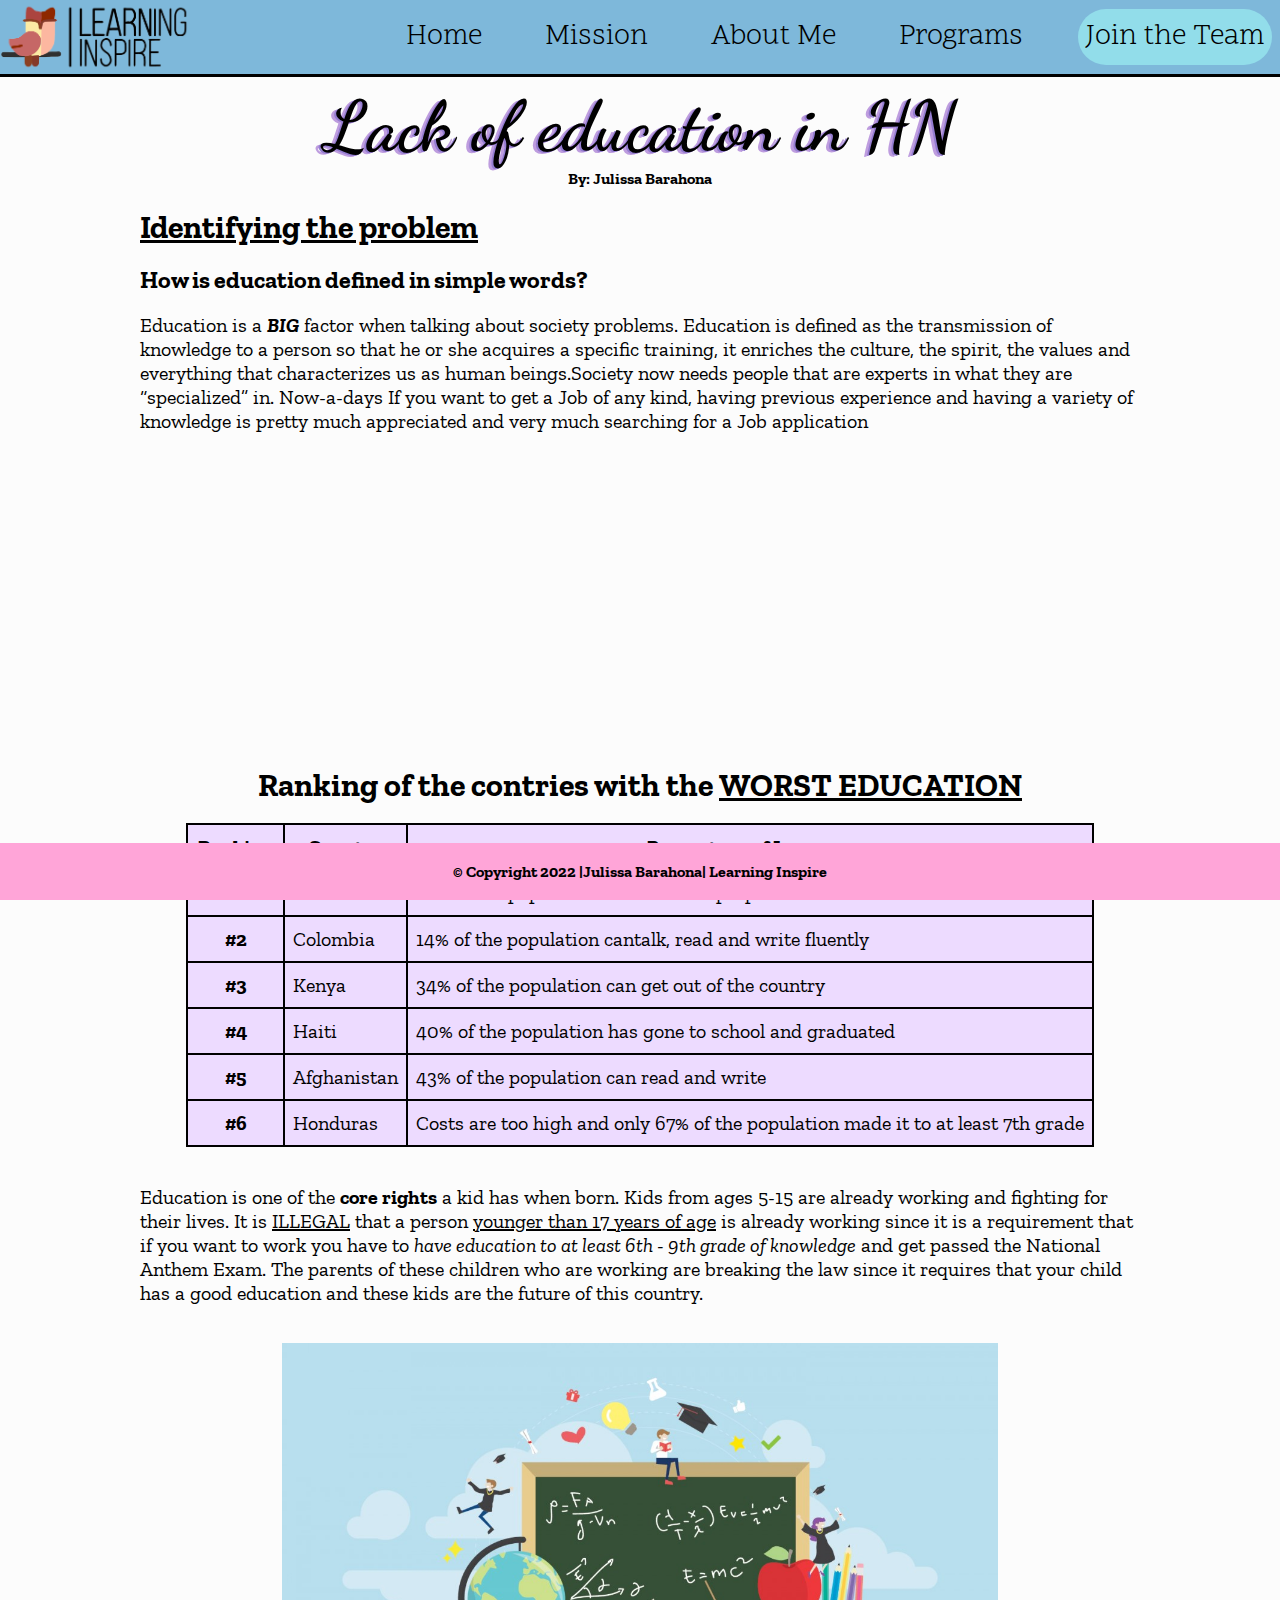
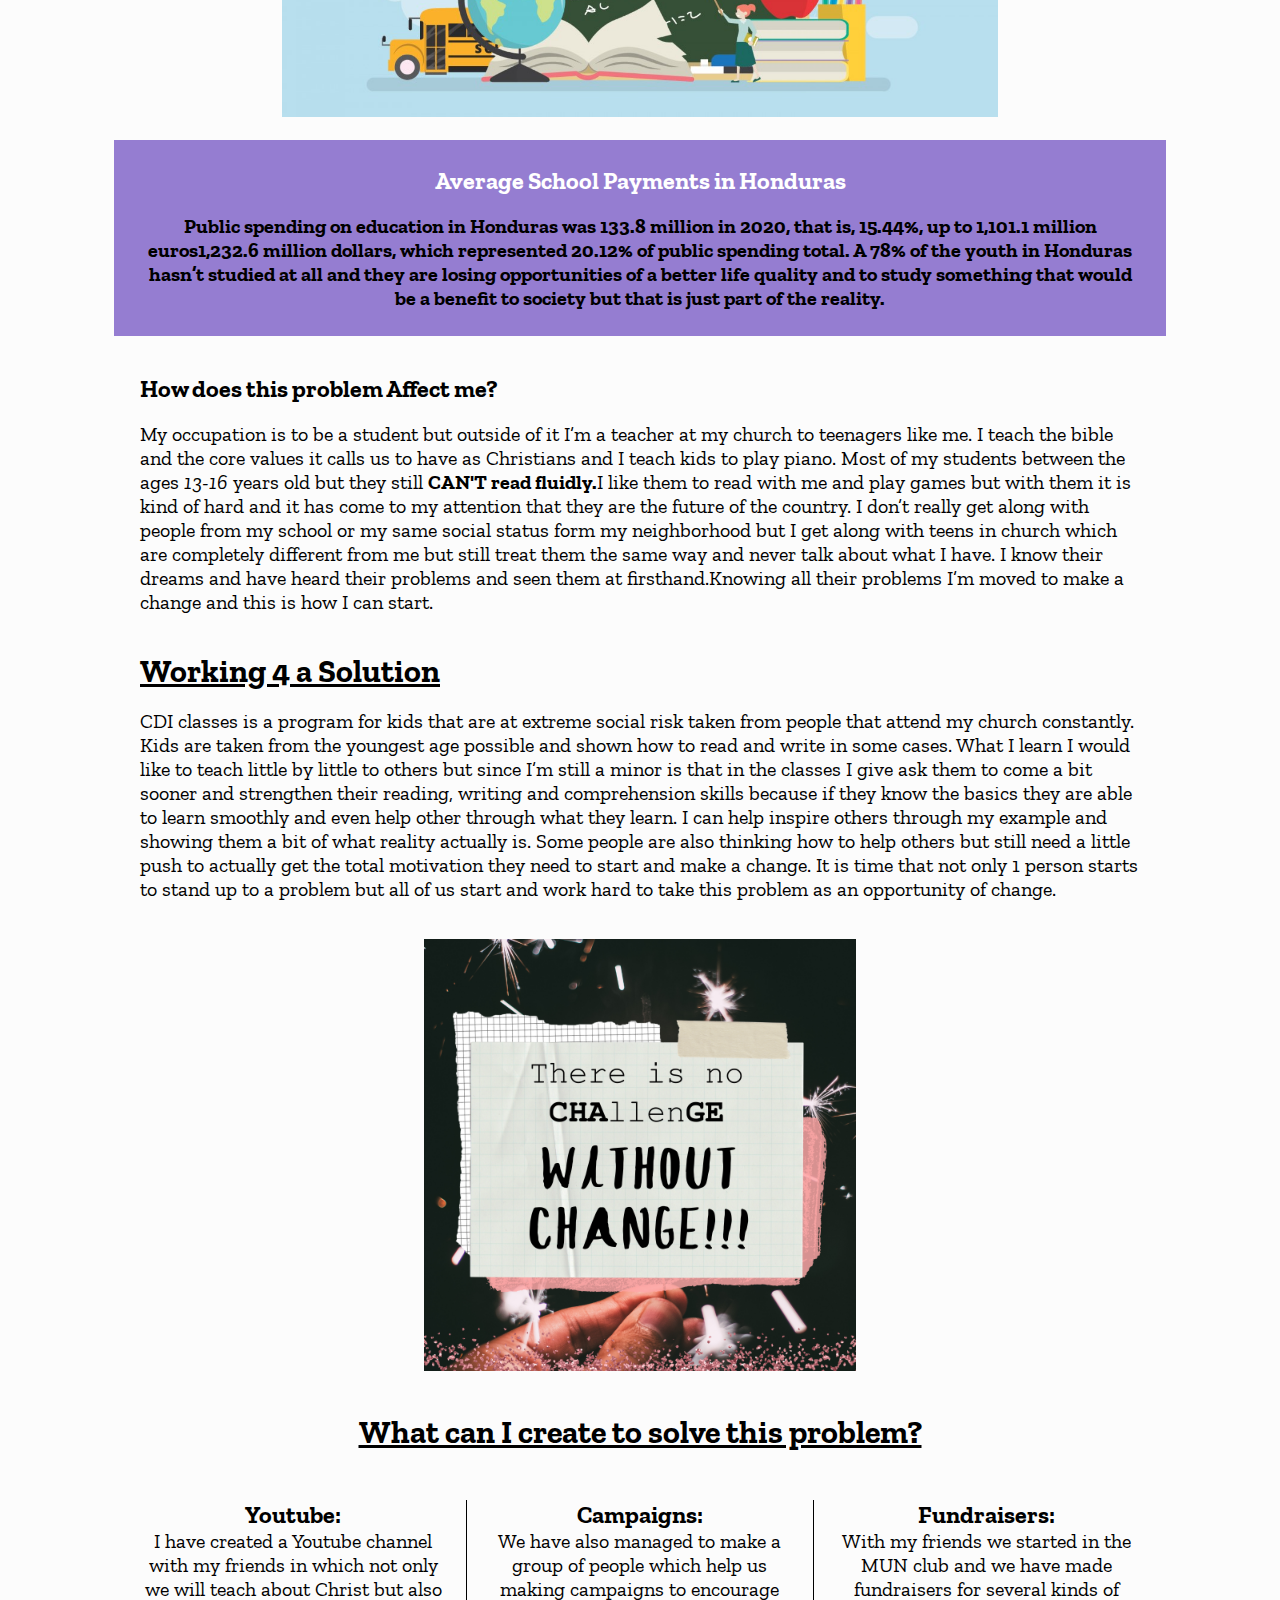
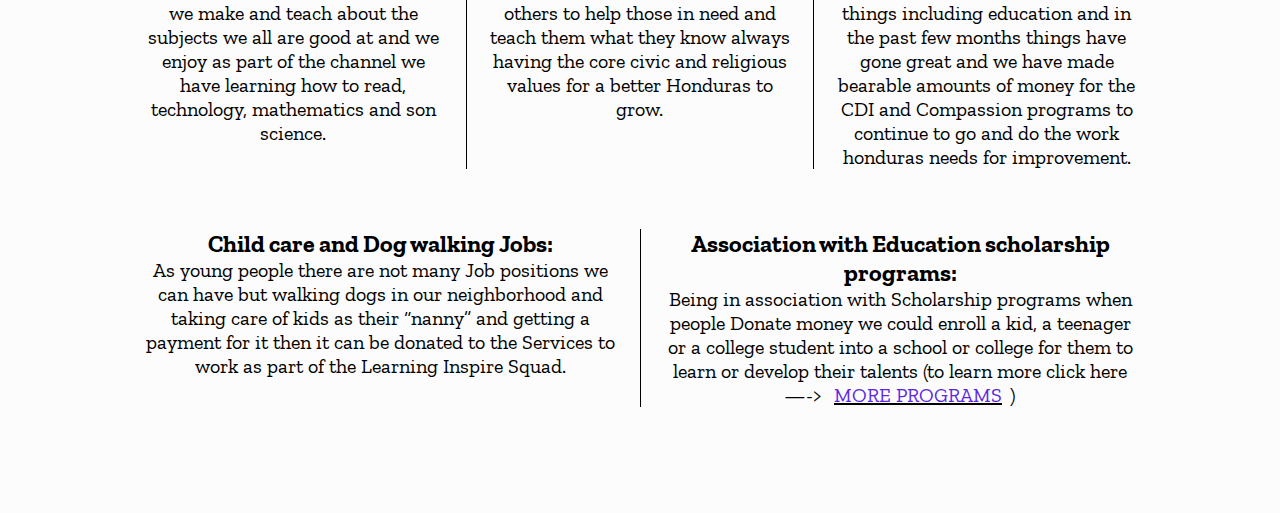
<file: index.html>
<!DOCTYPE html>
<html>

<head>
  <title>Lack of Education</title>
  <link href="style.css" rel="stylesheet" type="text/css" />
</head>

<body>
 <nav>
    <div class="container">
    <img class="logo" src="logo.png">
    <div class="menu">
      <a href="index.html" class="is-active">Home</a>
    <a href ="Mission.html">Mission</a>
    <a href ="Juli.html">About Me</a>
     <a href ="other.html">Programs</a>  
      <a class="cta" href="join.html" <button>Join the Team</button></a>
      </div>
</div>
</nav>  
<div class="titulo">
<h1 class="titulos">Lack of education in HN</h1>
 <center> <h4>By: Julissa Barahona</h4></center>
</div>
  <div class="contenido">
  <h2><u>Identifying the problem</u></h2>
    <br>

  <h3>How is education defined in simple words?</h3>
    <br>
<p> Education is a <i><b>BIG</b></i> factor when talking about society problems. Education is defined as the transmission of knowledge to a person so that he or she acquires a specific training, it enriches the culture, the spirit, the values and everything that characterizes us as human beings.Society now needs people that are experts in what they are “specialized” in. Now-a-days If you want to get a Job of any kind, having previous experience and having a variety of knowledge is pretty much appreciated and very much searching for a Job application </p> 
    <br>
    <br>
  </div>
  <iframe width="460" height="257" src="https://www.youtube.com/embed/HndV87XpkWg" title="YouTube video player" frameborder="0" allow="accelerometer; autoplay; clipboard-write; encrypted-media; gyroscope; picture-in-picture" allowfullscreen></iframe>
    <br>
  <br> 
  <div class="spark ranks">
  <h2>Ranking of the contries with the <u><b>WORST EDUCATION</b></u></h2> <br>
</div>
<div class="table counties">
    <table border="1"> 
      <tr>
        <th>Ranking</th>
        <th>Country</th>
        <th>Percentage of Learners</th>
      </tr>
<tr>
  <th>#1</th>
  <td>Somalia</td>
  <td>10% of the population has received proper education</td>
</tr>
<tr>
  <th>#2</th>
  <td>Colombia</td>
  <td>14% of the population cantalk, read and write fluently</td>
</tr>
<tr>
  <th>#3</th>
  <td>Kenya</td>
  <td> 34% of the population can get out of the country</td>
</tr>
<tr>
<th>#4</th>
  <td>Haiti</td>
  <td>40% of the population has gone to school and graduated</td>
</tr>
<tr>
  <th>#5</th>
  <td>Afghanistan</td>
  <td>43% of the population can read and write</td>
</tr>
<tr>
  <th>#6</th>
  <td>Honduras</td>
  <td>Costs are too high and only 67% of the population made it to at least 7th grade</td>
</tr>
    </table> </div> <br> <br>

  <p>Education is one of the <b>core rights</b> a kid has when born. Kids from ages 5-15 are already working and fighting for their lives. It is <u>ILLEGAL</u> that a person <u>younger than 17 years of age</u> is already working since it is a requirement that if you want to work you have to <em>have education to at least 6th - 9th grade of knowledge</em> and get passed the National Anthem Exam. The parents of these children who are working are breaking the law since it requires that your child has a good education and these kids are the future of this country. </p> <br> <br>
   
    <center><img class="edu" src="Education.jpg"></center><br>
<div class="mark">
 <h3 class="h3s">Average School Payments in Honduras</h3>
    <br>
  <strong>
  <p> Public spending on education in Honduras was 133.8 million in 2020, that is, 15.44%, up to 1,101.1 million euros1,232.6 million dollars, which represented 20.12% of public spending total. A 78% of the youth in Honduras hasn’t studied at all and they are losing opportunities of a better life quality and to study something that would be a benefit to society but that is just part of the reality.
  </p>
  </strong>
</div>
    <br> <br>
<div class= "leftu">
  <h3>How does this problem Affect me?</h3>
    <br>
<p>My occupation is to be a student but outside of it I’m a teacher at my church to teenagers like me. I teach the bible and the core values it calls us to have as Christians and I teach kids to play piano. Most of my students between the ages <em>13-16</em> years old but they still <b>CAN'T read fluidly.</b>I like them to read with me and play games but with them it is kind of hard and it has come to my attention that they are the future of the country. I don’t really get along with people from my school or my same social status form my neighborhood but I get along with teens in church which are completely different from me but still treat them the same way and never talk about what I have. I know their dreams and have heard their problems and seen them at firsthand.Knowing all their problems I’m moved to make a change and this is how I can start.</p> <br> <br>
</div>
  <div class="solution">
<h2><u>Working 4 a Solution</u></h2>
    <br>
<p>CDI classes is a program for kids that are at extreme social risk taken from people that attend my church constantly. Kids are taken from the youngest age possible and shown how to read and write in some cases. What I learn I would like to teach little by little to others but since I’m still a minor is that in the classes I give ask them to come a bit sooner and strengthen their reading, writing and comprehension skills because if they know the basics they are able to learn smoothly and even help other through what they learn. I can help inspire others through my example and showing them a bit of what reality actually is. Some people are also thinking how to help others but still need a little push to actually get the total motivation they need to start and make a change. It is time that not only 1 person starts to stand up to a problem but all of us start and work hard to take this problem as an opportunity of change.</p> <br> <br>
    </div>
  <!--Columns imagenen-->
  <!--<div class="colum3">-->
    <center>
    <img class="pth" src="phrase.png">
    </center>
 <!-- </div>-->
  <!--fin columnas imagen-->
  <br><br>
<h2><u>What can I create to solve this problem?</u></h2> <br>
    <div class= "solutions">
      <div class="YT">
        <center>
<h3>Youtube:</h3><p>I have created a Youtube channel with my friends in which not only we will teach about Christ but also we make and teach about the subjects we all are good at and we enjoy as part of the channel we have learning how to read, technology, mathematics and son science. </p>
      </div>
    </center>
      <br>
      <center>
      <div class="camp">
<h3>Campaigns:</h3><p>We have also managed to make a group of people which help us making campaigns to encourage others to help those in need and teach them what they know always having the core civic and religious values for a better Honduras to grow.
      </div></p>
      </center>
      <br> <br>
        <center>
      <div class="fund">
<h3>Fundraisers:</h3> <p>With my friends we started in the MUN club and we have made fundraisers for several kinds of things including education and in the past few months things have gone great and we have made bearable amounts of money for the CDI and Compassion programs to continue to go and do the work honduras needs for improvement.</p>
      </div>
        </center>
    </div>
  <div class="solutions2">
    <center>
      <div class="dog">
<h3>Child care and Dog walking Jobs:</h3> <p>As young people there are not many Job positions we can have but walking dogs in our neighborhood and taking care of kids as their “nanny” and getting a payment for it then it can be donated to the Services to work as part of the Learning Inspire Squad. </p>
  </div>
    </center>
    <center>
      <div class="Asso">
    <h3>Association with Education scholarship programs:</h3> <p>Being in association with Scholarship programs when people Donate money we could enroll a kid, a teenager or a college student into a school or college for them to learn or develop their talents (to learn more click here —-> <u><a class="more"href="other.html">MORE PROGRAMS</a></u>)</p>
      </center>
      </div>
  </div>
     <br><br><br><br>
  
</body>
  <footer>
    <center>
      <br>
    <span><strong>© Copyright 2022 |Julissa Barahona| Learning Inspire</strong></span>
    </center>
    <br>
  </footer>
</html>
</file>
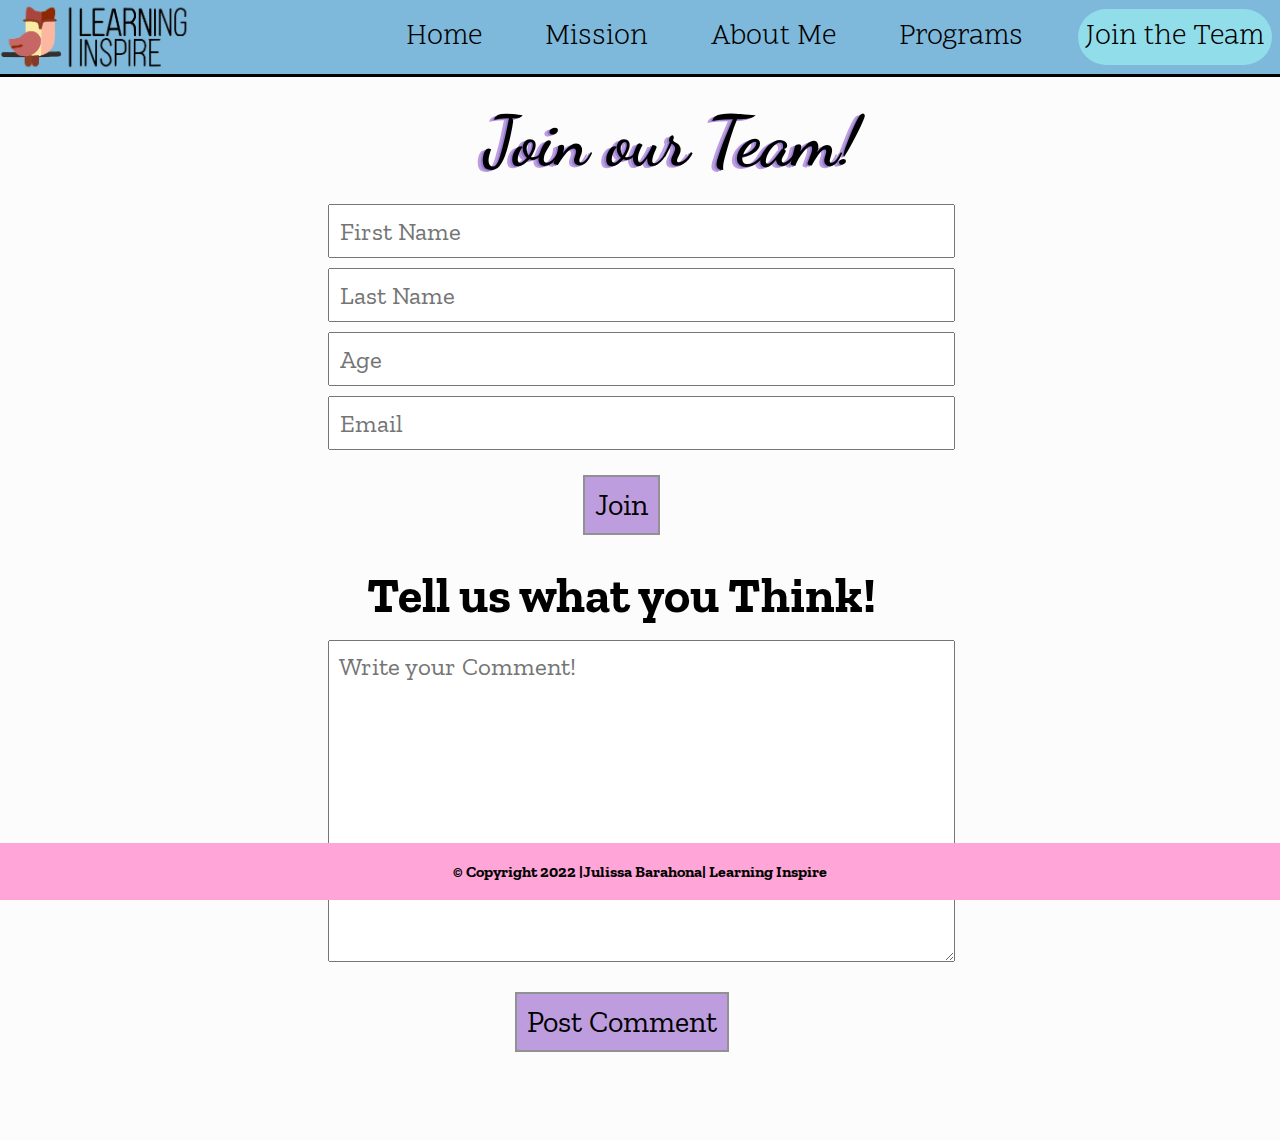
<file: join.html>
<!DOCTYPE html>
<html>

<head>
  <title>Lack of Education</title>
  <link href="style.css" rel="stylesheet" type="text/css" />
  <style>
table, th, td {
border: 1px solid black;
border-collapse: collapse;
}

</style>
</head>

<body>
 <nav>
    <div class="container">
    <img class="logo" src="logo.png">
    <div class="menu">
      <a href="index.html" class="is-active">Home</a>
    <a href ="Mission.html">Mission</a>
    <a href ="Juli.html">About Me</a>
     <a href ="other.html">Programs</a>  
      <a class="cta" href="join.html" <button>Join the Team</button></a>
      </div>
</div>
</nav>

<div class="fourm">
  <h1 class="yes">Join our Team!</h1>
  <form class="subscription">
    <input type="text" placeholder="First Name">  
    <input type="text" placeholder="Last Name">
    <input type="number" placeholder="Age"> 
    <input type="email" placeholder="Email">
  <br>
    <button type="submit">Join</button>   
    
    <h3 class="no">Tell us what you Think!</h3>
    <textarea rows="10" placeholder="Write your Comment!"></textarea>
    <button type="submit">Post Comment</button>    
  
  </form>
</div>

<br><br>
  
</body>
  <footer>
    <center>
      <br>
    <span><strong>© Copyright 2022 |Julissa Barahona| Learning Inspire</strong></span>
    </center>
    <br>
  </footer>
</html>
</file>
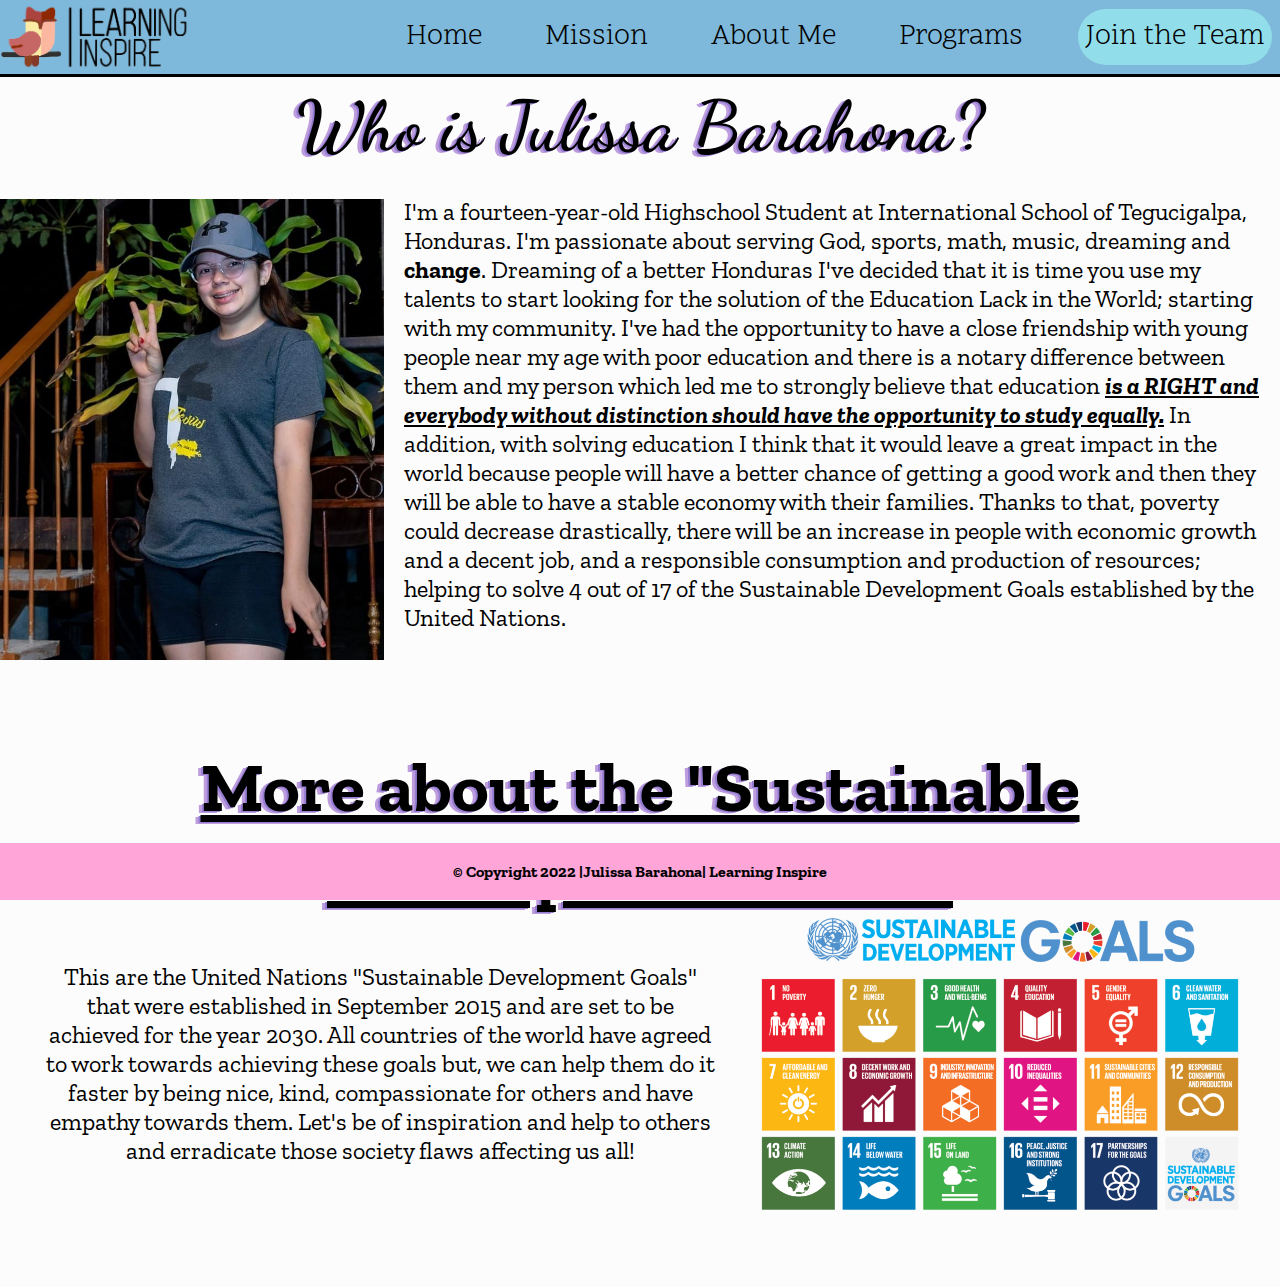
<file: Juli.html>
<!DOCTYPE html>
<html>

<head>
  <title>Lack of Education</title>
  <link href="style.css" rel="stylesheet" type="text/css" />
  <style>
table, th, td {
border: 1px solid black;
border-collapse: collapse;
}

</style>
</head>

<body>
  <nav>
    <div class="container">
    <img class="logo" src="logo.png">
    <div class="menu">
      <a href="index.html" class="is-active">Home</a>
    <a href ="Mission.html">Mission</a>
    <a href ="Juli.html">About Me</a>
     <a href ="other.html">Programs</a>  
      <a class="cta" href="join.html" <button>Join the Team</button></a>
      </div>
</div>
</nav>
<h1>Who is Julissa Barahona?</h1>
  
  <div class="container">
  <img class="julime" src="juli.jpeg">
    <p class="mejul">
      I'm a fourteen-year-old Highschool Student at International School of Tegucigalpa, Honduras. I'm passionate about serving God, sports, math, music, dreaming and <b>change</b>. Dreaming of a better Honduras I've decided that it is time you use my talents to start looking for the solution of the Education Lack in the World; starting with my community. I've had the opportunity to have a close friendship with young people near my age with poor education and there is a notary difference between them and my person which led me to strongly believe that education <b><em><u>is a RIGHT and everybody without distinction should have the opportunity to study equally.</u></em></b> In addition, with solving education I think that it would leave a great impact in the world because people will have a better chance of getting a good work and then they will be able to have a stable economy with their families. Thanks to that, poverty could decrease drastically, there will be an increase in people with economic growth and a decent job, and a responsible consumption and production of resources; helping to solve 4 out of 17 of the Sustainable Development Goals established by the United Nations.
    </p>
  </div>
<center><h1 class=uwu><u> More about the "Sustainable Development Goals"</u></h1></center>
  <div class="container2">
   <center><p class="SDG"> This are the United Nations "Sustainable Development Goals" that were established in September 2015 and are set to be achieved for the year 2030. All countries of the world have agreed to work towards achieving these goals but, we can help them do it faster by being nice, kind, compassionate for others and have empathy towards them. Let's be of inspiration and help to others and erradicate those society flaws affecting us all!</p></center>
 <img class="UN" src="UN.png">
  </div>
  <br> <br> <br><br>
  
</body>
  <footer>
    <center>
      <br>
    <span><strong>© Copyright 2022 |Julissa Barahona| Learning Inspire</strong></span>
    </center>
    <br>
  </footer>
</html>
</file>
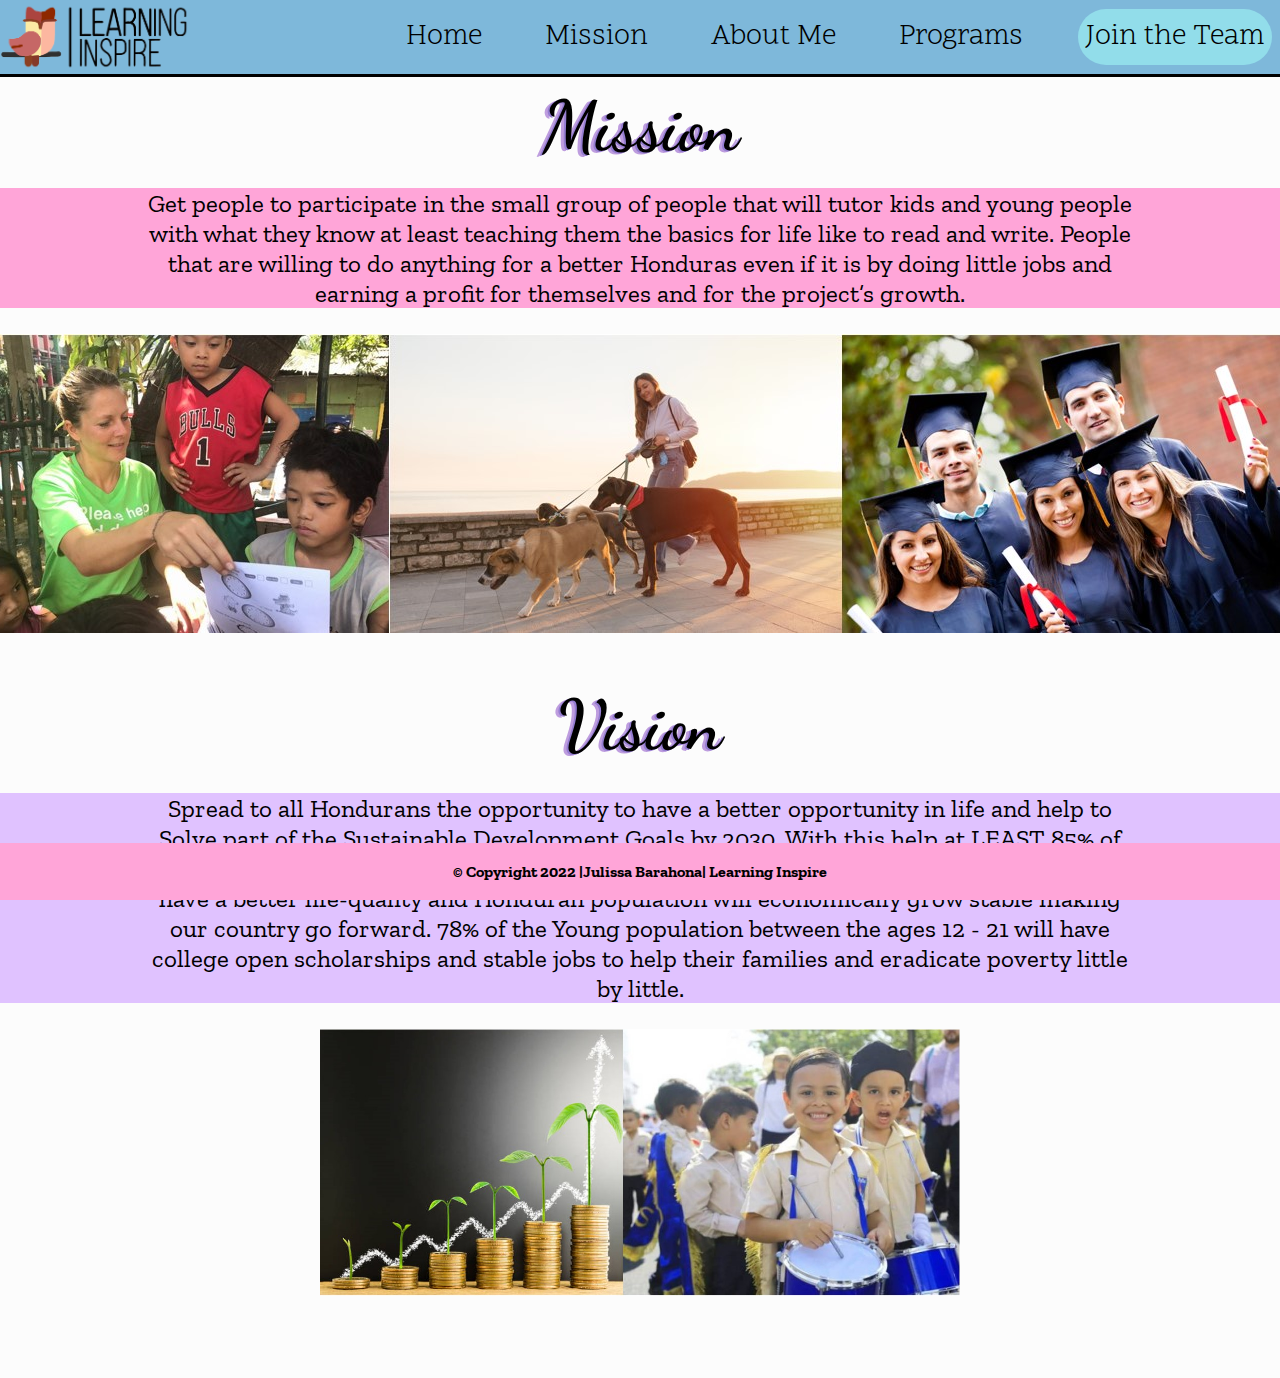
<file: Mission.html>
<!DOCTYPE html>
<html>

<head>
  <title>Lack of Education</title>
  <link href="style.css" rel="stylesheet" type="text/css" />
  <style>
table, th, td {
border: 1px solid black;
border-collapse: collapse;
}

</style>
</head>

<body>
  <nav>
    <div class="container">
    <img class="logo" src="logo.png">
    <div class="menu">
      <a href="index.html" class="is-active">Home</a>
    <a href ="Mission.html">Mission</a>
    <a href ="Juli.html">About Me</a>
     <a href ="other.html">Programs</a>  
      <a class="cta" href="join.html" <button>Join the Team</button></a>
      </div>
</div>
</nav>


  <h1>Mission</h1>
  <br>
  <div class="mission2">
  <center><p class=missi> Get people to participate in the small group of people that will tutor kids and young people with what they know at least teaching them the basics for life like to read and write. People that are willing to do anything for a better Honduras even if it is by doing little jobs and earning a profit for themselves and for the project’s growth. </p></center>
    </div>
  <img class="all"src="all.jpg">

  <h1 class="visiontitle">Vision</h1> 
  <div class="Vision2">
  <center><p class="visi">Spread to all Hondurans the opportunity to have a better opportunity in life and help to Solve part of the Sustainable Development Goals by 2030. With this help at LEAST 85% of the kid population between the ages 5 - 11 will have education and when they get older will have a better life-quality and Honduran population will economically grow stable making our country go forward. 78% of the Young population between the ages 12 - 21 will have college open scholarships and stable jobs to help their families and eradicate poverty little by little. </p></center>
  </div>
  
  <img class="grow"src="growth.jpg">
  <br><br> <br>
  
</body>
  <footer>
    <center>
      <br>
    <span><strong>© Copyright 2022 |Julissa Barahona| Learning Inspire</strong></span>
    </center>
    <br>
  </footer>
</html>
</file>
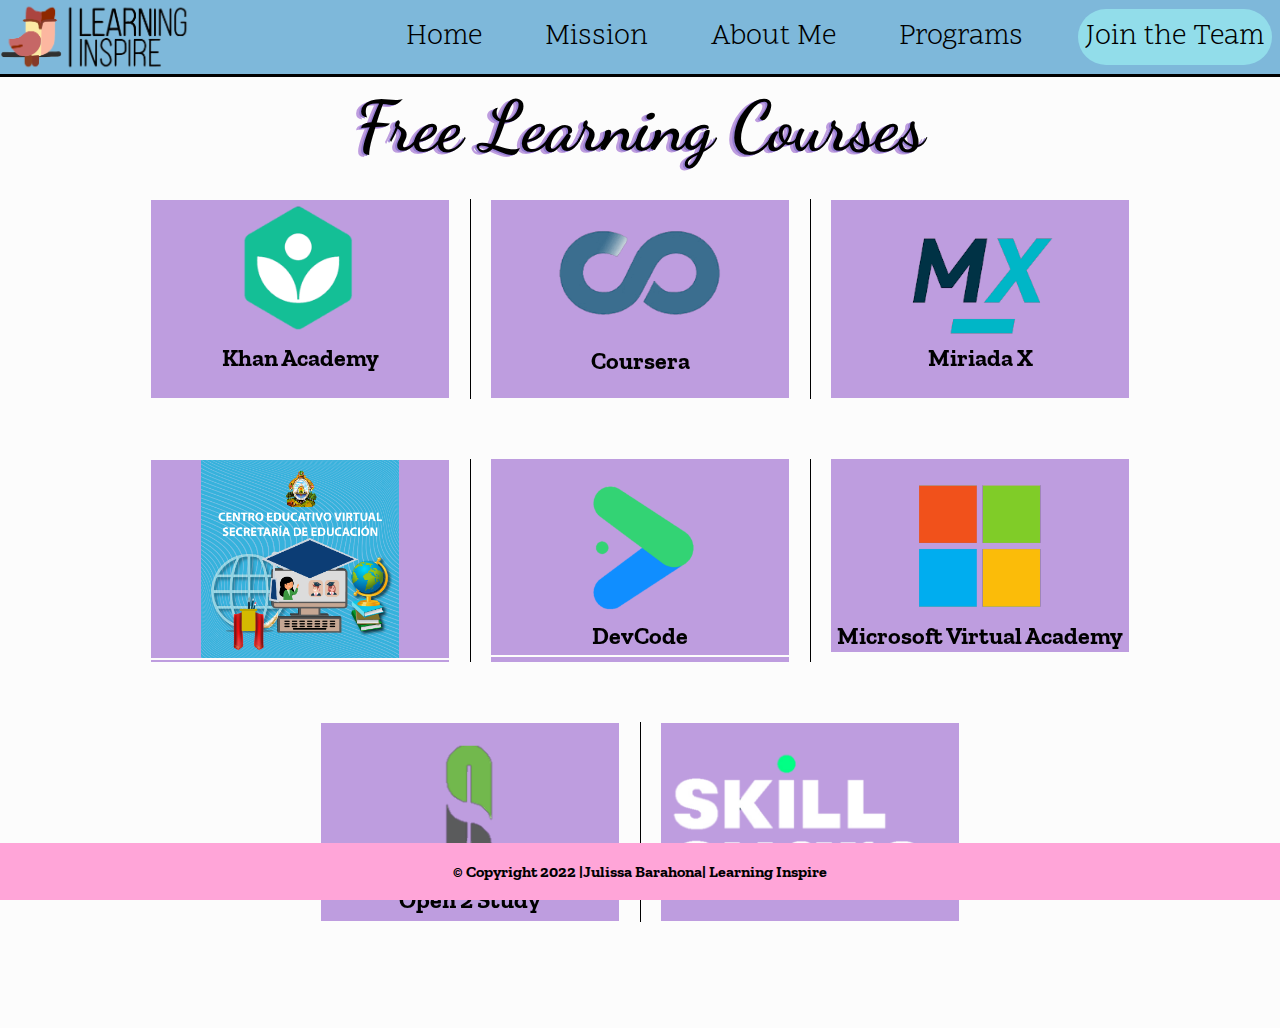
<file: other.html>
<!DOCTYPE html>
<html>

<head>
  <title>Lack of Education</title>
  <link href="style.css" rel="stylesheet" type="text/css" />
  <style>
table, th, td {
border: 1px solid black;
border-collapse: collapse;
}

</style>
</head>

<body>
  <nav>
    <div class="container">
    <img class="logo" src="logo.png">
    <div class="menu">
      <a href="index.html" class="is-active">Home</a>
    <a href ="Mission.html">Mission</a>
    <a href ="Juli.html">About Me</a>
     <a href ="other.html">Programs</a>  
      <a class="cta" href="join.html" <button>Join the Team</button></a>
      </div>
</div>
</nav>
  <h1>Free Learning Courses</h1>
  
  <!-- Primera flip-box row-->
<div class= "program-row1">
  <div class="flip-box">
  <div class="flip-box-inner">
    <div class="flip-box-front">
   <img class="logos"src="khan.png">
      <h3>Khan Academy</h3>
    </div>
    <div class="flip-box-back">
      <br>
      <p>Khan Academy is a nonprofit organization that promotes free online education and has supporters in more than 200 countries. </p>
      <br>
      <h3><u><a class ="links" href ="https://www.khanacademy.org/" target="_blank">Take me There!</a></u></h3>
    </div>
  </div>
</div>

  <div class="flip-box">
  <div class="flip-box-inner">
    <div class="flip-box-front">
      <br>
    <img class="logos"src="coursera.png">
       <br> <br>
      <h3>Coursera</h3>
    </div>
    <div class="flip-box-back">
      <br>
      <p>Its catalog accumulates more than 1,500 courses and, although most are in English, they host up to 100 subjects in Spanish each year. </p>
      <br>
      <h3><u><a class ="links" href ="https://es.coursera.org/" target="_blank">Take me There!</a></u></h3>
    </div>
  </div>
    
</div>
    <div class="flip-box">
  <div class="flip-box-inner">
    <div class="flip-box-front">
    <img class="logos"src="Miriadax.png">
      <h3>Miriada X</h3>
    </div>
    <div class="flip-box-back">
      <br>
      <p>MiriadaX is one of the most widespread educational platforms in Latin America. 5 free courses to learn programming. </p>
      <br>
      <h3><u><a class ="links" href ="https://miriadax.net/" target="_blank">Take me There!</a></u></h3>
    </div>
  </div>
</div>
</div>
  

  <!--Segundra flip box row-->
<div class= "program-row1">

     <div class="flip-box">
  <div class="flip-box-inner">
    <div class="flip-box-front">
    <img class="logos2"src="CEVSE.jpg">
    </div>
    <div class="flip-box-back">
      <br>
      <p>34 Courses proportioned by the Education Sector of Honduras with the <b>CORE</b> classes taken at an average <u>Honduran</u> university <b> FREE</b>. </p>
      <br>
      <h3><u><a class ="links" href ="https://cevirtual.se.gob.hn/cevirtual/" target="_blank">Take me There!</a></u></h3>
    </div>
  </div>
</div>

  <div class="flip-box">
  <div class="flip-box-inner">
    <div class="flip-box-front">
      <br>
    <img class="logos"src="DevC.png">
      <h3>DevCode</h3>
    </div>
    <div class="flip-box-back">
      <br>
      <p>It specializes in technology courses oriented to programming languages and tools, software, editing, and operating systems.  </p>
      <br>
      <h3><u><a class ="links" href ="https://devcode.la/" target="_blank">Take me There!</a></u></h3>
    </div>
  </div>
</div>

  <div class="flip-box">
  <div class="flip-box-inner">
    <div class="flip-box-front">
      <br>
    <img class="logos"src="Microsoft.png">
      <h3>Microsoft Virtual Academy</h3>
    </div>
    <div class="flip-box-back">
      <br>
      <p>The Microsoft company shares its knowledge through courses in computing issues such as video game development, apps, and more! </p>
      <br>
      <h3><u><a class ="links" href ="https://docs.microsoft.com/en-us/learn/#!lang=1034" target="_blank">Take me There!</a></u></h3>
    </div>
  </div>
</div>
  
</div>
<!-- Tercera flip-box row-->
  
  <div class= "program-2row">
    
  <div class="flip-box">
  <div class="flip-box-inner">
    <div class="flip-box-front">
      <br>
    <img class="logos"src="open2.png">
      <h3>Open 2 Study</h3>
    </div>
    <div class="flip-box-back">
      <br>
      <p>It is an initiative of Open Universities Australia that promotes free courses given by the institutions of that country. </p>
      <br>
      <h3><u><a class ="links" href ="https://www.open.edu.au/" target="_blank">Take me There!</a></u></h3>
    </div>
  </div>
</div>

 <div class="flip-box">
  <div class="flip-box-inner">
    <div class="flip-box-front">
      <br>
    <img class="logos2"src="skillshare.png">
    </div>
    <div class="flip-box-back">
      <br>
      <p>Nearly 13,000 video classes ranging from 10 minutes to an hour and a half in length for each topic. </p>
      <br>
      <h3><u><a class ="links" href ="https://www.skillshare.com/" target="_blank">Take me There!</a></u></h3>
    </div>
  </div>
</div>
</div>
  <!-- FINAL de las flip-box-->

  <br><br><br><br>
  
</body>
  <footer>
    <center>
      <br>
    <span><strong>© Copyright 2022 |Julissa Barahona| Learning Inspire</strong></span>
    </center>
    <br>
  </footer>
</html>
</file>
<file: style.css>
@import url('https://fonts.googleapis.com/css2?family=Scope+One&display=swap');
@import url('https://fonts.googleapis.com/css2?family=Sacramento&display=swap');
@import url('https://fonts.googleapis.com/css2?family=Zilla+Slab:ital,wght@1,300&display=swap');
@import url('https://fonts.googleapis.com/css2?family=Dancing+Script&display=swap');

/*For the nav bar*/
*{
  margin:0%;
  padding: 0;
  box-sizing:border-box;
  font-family:"Zilla Slab";  
 }

.container {
  max-width: 1280px;
  margin:0 auto;
  display: flex;
  align-items:center;
  justify-content: space-between; 
}
nav{
  position: fixed;
  top: 0;
  left: 0;
  right: 0;
  z-index: 99;
  border-bottom: 3px solid black;
  background-color:#7eb8da;
}

.logo{
  width: 15%;
  height: 15%;
 cursor:pointer;
}
.menu,a{
  color: black;
  font-size:29px;
  font-family:"scope one";
  margin-left:40px;
  font-weight: 400px;
  text-decoration: none;
  transition: 0.4s;
  padding: 8px; 16px;
  border-radius: 99px;
}
.menu a:hover{
  background-color: #be9ddf;
}

.cta, button.is-active {
    padding: 8px; 16px;
  border-radius: 99px;
    background-color:#92ddea;
}

/*Cosas que quedan iguales*/
body{background-color:#fcfcfc;
    display:flex;
    flex-direction:column;
     align-items: center;
     margin:0px;    
    }

footer{
  position:fixed;
  left:0;
  bottom: 0;
  width:100%;
  background-color:#ffa5d8;
  margin-top: 2%;
}

h1{
  color:#000000;
  margin-top:85px;
  font-size: 70px;
   text-shadow: -2px 1px 0 #957dd1, -5px 2px 0 #be9ddf;
  }
h2{
  font-size:32px;
}
h3{
  font-size:24px;
}
p{
  font-size: 20px;
  max-width: 1000px;
}

ol{
  font-size:20px;
  margin-left: 15%;
  margin-right:15%;
}
table{
  font-size:20px;
}


/*Pagina Index.html*/
.contenido{
  max-width: 1000px;
}

.titulo, h1{
font-family:"Dancing Script";
}
.titulo h4{
  margin-bottom:20px;
}
.contenido{
  max-width: 1000px;
}
table, th, td {
border: 2px solid black;
border-collapse: collapse;
 background-color:#eddbff;
}
.edu{
  max-height: 60%;
  max-width: 60%;
}

.pth{
   max-height: 40%;
  max-width: 40%;
}
/*.colum3{
    max-width: 1000px;
  margin:30px;
column-count: 3;
 column-gap: 40px;
  display:flex;
}*/

.solutions {
  font-size:20px;
  max-width: 1000px;
  margin:30px;
column-count: 3;
  column-gap: 40px;
  column-rule: 1px solid black;
}

.solutions2{
  font-size:20px;
   max-width: 1000px;
  margin:30px;
column-count: 2;
  column-gap: 40px;
  column-rule: 1px solid black;
}
.solution{
  align-items:center;
}

td{
  padding: 8px;
}
th{
  padding: 10px;
}

.mark{
  background-color: #957dd1;
  text-align: center;
  padding:2%;
}
.h3s{
 color:#ffffff;
}
table{
  font-size:20px;
}
.spark ranks{
  text-align:middle;
}
.leftu{
  align-items: left;
}

/*Link de MORE PROGRAMS*/
.more{
  font-family:"Zilla Slab";
  margin: 0;
  font-size:20px;
  color:#5c28e2;
}

/*Pagina Juli.html*/
.julime{
  margin-top: 30px;
  max-height:30%;
  max-width:30%;
}

.mejul{
  font-size: 24px;
  Padding:20px;
}
.SDG{
  font-size: 24px;
}
.UN{
  max-width:40%;
  max-height:40%;
}
.container2 {
  display: flex;
  align-items:center;
  justify-content: space-between; 
  font-size:20px;
   max-width: 1200px;
column-count: 2;
  column-gap: 40px;
}

/*Pagina Mission.html*/
.grow{
  max-width:50%;
  max-height:50%;
  margin:2%;
}
.mission2{
  width:100%;
  background-color: #ffa5d8;
}
.all{
  margin: 2%;
}
.visiontitle{
  margin:2%;
}
.Vision2{
   width:100%;
  background-color:#e0c2ff;
}
.missi{
  font-size:25px;
}
.visi{
  font-size:25px;
}

/*Pagina other.html*/
.alignpro{
  text-align:center;
}
.programs{
  font-size:20px;
   max-width: 1000px;
  margin:30px;
column-count: 3;
  column-gap: 40px;
  column-rule: 1px solid black;
}
.programs2{
  font-size:20px;
   max-width: 1000px;
  margin:30px;
column-count: 3;
  column-gap: 40px;
  column-rule: 1px solid black;
}
.programs3{
  font-size:20px;
   max-width: 1000px;
  margin:30px;
column-count: 2;
  column-gap: 40px;
  column-rule: 1px solid black;
}


/*Pagina join.html*/
.fourm{
width:50%;
margin:50px 0;
padding:10px 20px;
font-family: "Zilla Slab", sans-serif;
border-radius:5px;
  margin-top: 100px;
}
.fourm,.yes,.no{
text-align: center;
color: black;
}
.no{
  font-size: 50px;
  margin: 10px;
}

.fourm, input, .subscription, textarea{
width: 80%;
padding: 10px;
margin: 5px 0px;
box-sizing: border-box;
outline:none;
font-size: 20px;
font-family: "Zilla Slab", sans-serif;
  margin-left:5%;
}

input{
  font-size: 25px;
}
textarea{
  font-size:25px;
}
button{
  font-size:30px;
  margin: 20px;
  padding: 10px;
  cursor: pointer;
  border: 2px solid #919191;
}
button{
  background-color:#be9ddf;
}
button:hover{
  background-color:#ffa5d8;
}


/*Program*/
.program-row1{
   max-width: 1000px;
  margin:30px;
column-count: 3;
  column-gap: 40px;
  column-rule: 1px solid black;
}
.program-2row{
     max-width: 1000px;
  margin:30px;
column-count: 2;
  column-gap: 40px;
  column-rule: 1px solid black;
}

/*Controlador prin de Fb*/
.flip-box {
  background-color: transparent;
  width: 300px;
  height: 200px;
  border: 1px solid transparent;
  perspective: 1000px; /* Remove this if you don't want the 3D effect */
  
}

/*Cambio de pos front-back*/
.flip-box-inner {
  position: relative;
  width: 100%;
  height: 100%;
  text-align: center;
  transition: transform 0.8s;
  transform-style: preserve-3d;
}

/*Para Giro Horizontal*/
.flip-box:hover .flip-box-inner {
  transform: rotateY(180deg);
}

/*El que tira para atras*/
.flip-box-front, .flip-box-back {
  position: absolute;
  width: 100%;
  height: 100%;
  -webkit-backface-visibility: hidden; /* Safari */
  backface-visibility: hidden;
}

/*Color the front-side*/
.flip-box-front {
  background-color: #be9ddf;
  color: black;
}
.logos {
 max-height:70%;
max-width:70%;
}
.logos2 {
 max-height:100%;
max-width:100%;
}

.links{
  margin:0;
  color:blue;
}

/*Color the Back-side*/
.flip-box-back {
  background-color: #92ddea;
  color: black;
  padding:1%;
  transform: rotateY(180deg);
}
</file>
